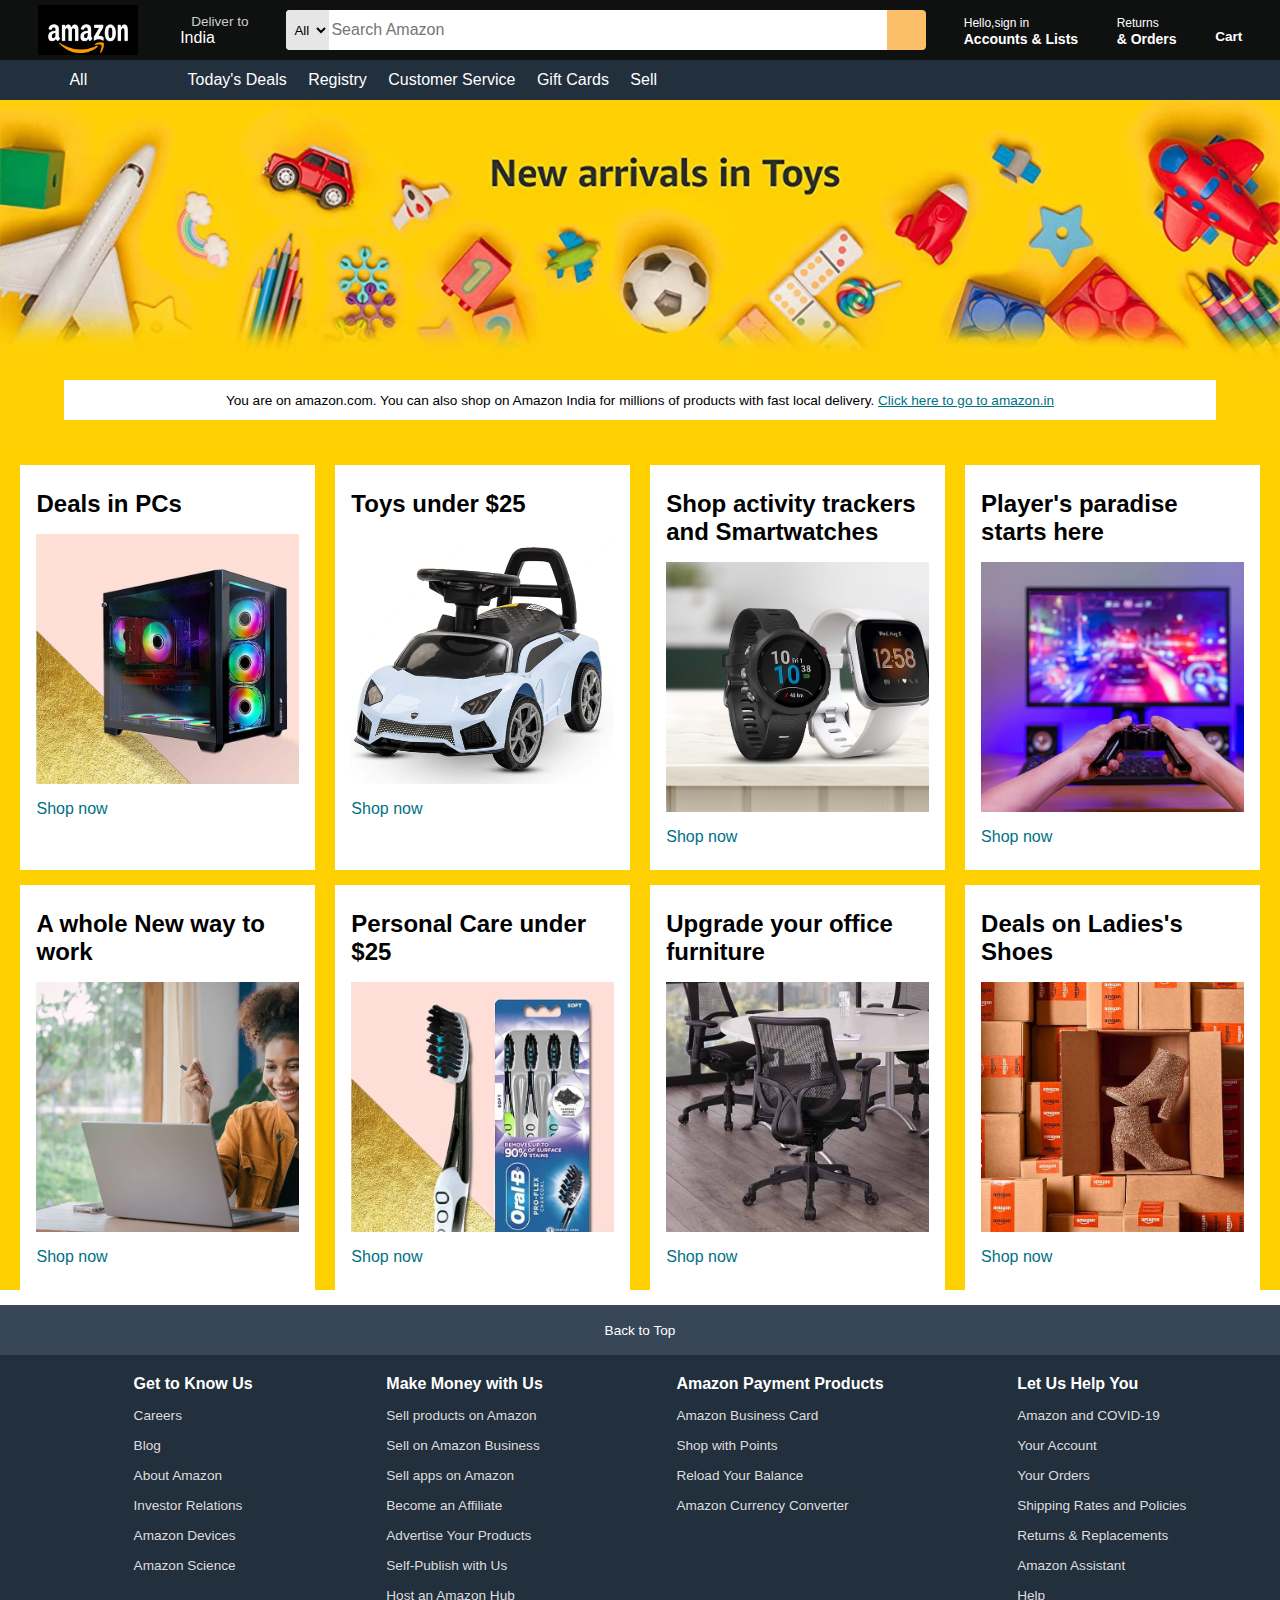
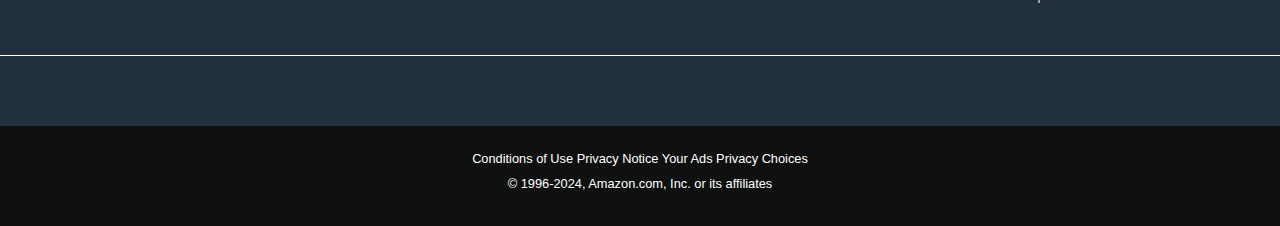
<file: Amazon Clone/index.html>
<!DOCTYPE html>
<html lang="en">
<head>
    <meta charset="UTF-8">
    <meta name="viewport" content="width=device-width, initial-scale=1.0">
    <title>Amazon Clone</title>
    <link rel="stylesheet" href="https://cdnjs.cloudflare.com/ajax/libs/font-awesome/6.5.1/css/all.min.css" integrity="sha512-DTOQO9RWCH3ppGqcWaEA1BIZOC6xxalwEsw9c2QQeAIftl+Vegovlnee1c9QX4TctnWMn13TZye+giMm8e2LwA==" crossorigin="anonymous" referrerpolicy="no-referrer" />
    <link rel="stylesheet" href="style.css">
</head>
<body>
     <header>
        <div class="navbar">
            <div class="nav-logo border">
                <div class="logo"></div>
            </div>

            <div class="nav-address border">
                <p class="add-first">Deliver to</p>
                <div class="add-icon">
                    <i class="fa-solid fa-location-dot"></i>
                    <p class="add-second">India</p>
                </div>
            </div>

            <div class="nav-search">
                <select class="search-select">
                    <option>All</option>
                </select>
                <input placeholder="Search Amazon" class="search-input">
                <div class="search-icon">
                    <i class="fa-solid fa-magnifying-glass"></i>
                </div>
            </div>

            <div class="nav-sign-in border">
                <p><span>Hello,sign in</span></p>
                <p class="nav-second">Accounts & Lists</p>
            </div>

            <div class="nav-orders border">
                <p><span>Returns</span></p>
                <p class="nav-second">& Orders</p>
            </div>

            <div class="nav-cart-icon border">
                <i class="fa-solid fa-cart-shopping"></i>
                Cart
            </div>
        </div>

        <div class="panel">
            <div class="panel-all">
                <i class="fa-solid fa-bars"></i>
                All
            </div>
            <div class="panel-items">
                <a href="#" class="border">Today's Deals </a>
                <a href="#" class="border">Registry</a>
                <a href="#" class="border">Customer Service</a>
                <a href="#" class="border">Gift Cards</a>
                <a href="#" class="border">Sell</a>
            </div>
        </div>
     </header>

     <div class="hero-section">
        <div class="hero-message">
            <p>You are on amazon.com. You can also shop on Amazon India for millions of products with fast local delivery. <a href="https://www.amazon.in/">Click here to go to amazon.in</a></p>
        </div>
     </div>

     <div class="shop-section">
        <div class="boxes">
            <div class="box-content">
                <h2>Deals in PCs</h2>
                <div class="box-img" style="background-image: url('image7.jpg');"></div>
                <p>Shop now</p>
            </div>
        </div>
        <div class="boxes">
            <div class="box-content">
                <h2>Toys under $25</h2>
                <div class="box-img" style="background-image: url('toys.webp');"></div>
                <p>Shop now</p>
            </div>
        </div>
        <div class="boxes">
            <div class="box-content">
                <h2>Shop activity trackers and Smartwatches</h2>
                <div class="box-img" style="background-image: url('image12.jpg');"></div>
                <p>Shop now</p>
            </div>
        </div>
        <div class="boxes"><div class="box-content">
            <h2>Player's paradise starts here</h2>
            <div class="box-img" style="background-image: url('image17.jpg');"></div>
            <p>Shop now</p>
        </div>
    </div>
    <div class="boxes">
        <div class="box-content">
            <h2>A whole New way to work</h2>
            <div class="box-img" style="background-image: url('image18.jpg');"></div>
            <p>Shop now</p>
        </div>
    </div>
    <div class="boxes">
        <div class="box-content">
            <h2>Personal Care under $25</h2>
            <div class="box-img" style="background-image: url('image23.jpg');"></div>
            <p>Shop now</p>
        </div>
    </div>
    <div class="boxes">
        <div class="box-content">
            <h2>Upgrade your office furniture</h2>
            <div class="box-img" style="background-image: url('image24.jpg');"></div>
            <p>Shop now</p>
        </div>
    </div>
    <div class="boxes"><div class="box-content">
        <h2>Deals on Ladies's Shoes</h2>
        <div class="box-img" style="background-image: url('image25.jpg');"></div>
        <p>Shop now</p>
    </div>
  </div>
</div>

    <footer>
        <div class="foot-panel1">
            Back to Top
        </div>

        <div class="foot-panel2">
            <ul>
                <p>Get to Know Us</p>
                <a>Careers</a>
                <a>Blog</a>
                <a>About Amazon</a>
                <a>Investor Relations</a>
                <a>Amazon Devices</a>
                <a>Amazon Science</a>
            </ul>
            <ul>
                <p>Make Money with Us</p>
                <a>Sell products on Amazon</a>
                <a>Sell on Amazon Business</a>
                <a>Sell apps on Amazon</a>
                <a>Become an Affiliate</a>
                <a>Advertise Your Products</a>
                <a>Self-Publish with Us</a>
                <a>Host an Amazon Hub</a>
            </ul>
            <ul>
                <p>Amazon Payment Products</p>
                <a>Amazon Business Card</a>
                <a>Shop with Points</a>
                <a>Reload Your Balance</a>
                <a>Amazon Currency Converter</a>
            </ul>
            <ul>
                <p>Let Us Help You</p>
                <a>Amazon and COVID-19</a>
                <a>Your Account</a>
                <a>Your Orders</a>
                <a>Shipping Rates and Policies</a>
                <a>Returns & Replacements</a>
                <a>Amazon Assistant</a>
                <a>Help</a>
            </ul>
        </div>

        <div class="foot-panel3">
            <div class="logo2">
                <i class="fa-brands fa-amazon"></i>
            </div>
        </div>

        <div class="foot-panel4">
            <div class="pages">
                <a>Conditions of Use</a>
                <a>Privacy Notice</a>
                <a>Your Ads Privacy Choices</a>
            </div>
            <div class="copyright">
                © 1996-2024, Amazon.com, Inc. or its affiliates
            </div>
        </div>

    </footer>
</body>
</html>
</file>
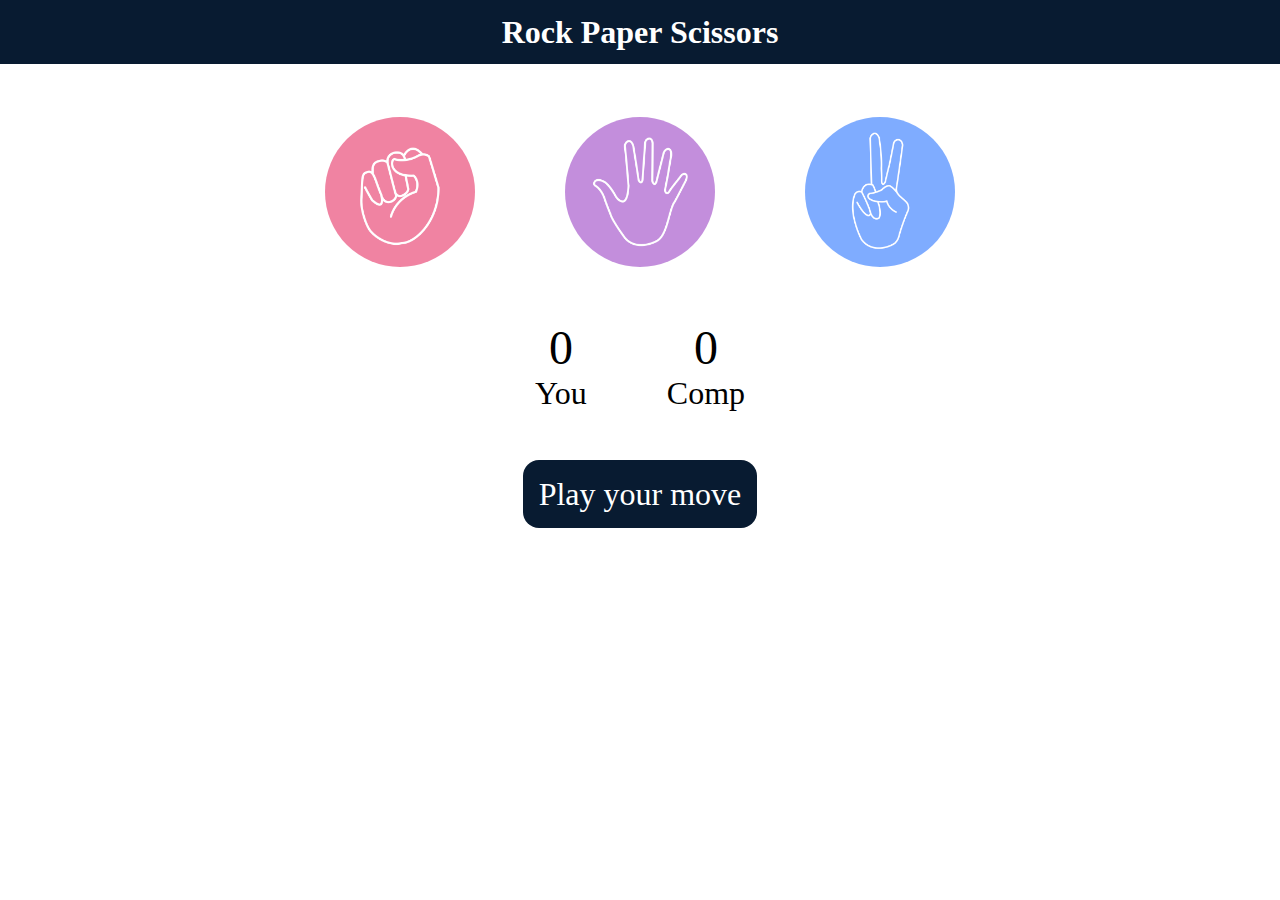
<file: Rock, Paper & Scissors Game/index.html>
<!DOCTYPE html>
<html lang="en">
<head>
    <meta charset="UTF-8">
    <meta name="viewport" content="width=device-width, initial-scale=1.0">
    <title>Rock, Paper & Scissors Game</title>
    <link rel="stylesheet" href="style.css">
</head>
<body>
    <h1>Rock Paper Scissors</h1>
    <div class="choices">
        <div class="choice" id="rock">
            <img src="rock.png">
        </div>
        <div class="choice" id="paper">
            <img src="paper.png">
        </div>
        <div class="choice" id="scissors">
            <img src="scissors.png">
        </div>
    </div>

    <div class="score-board">
        <div class="score">
            <p id="user-score">0</p>
            <p>You</p>
        </div>
        <div class="score">
            <p id="comp-score">0</p>
            <p>Comp</p>
        </div>
    </div>

    <div class="msg-container">
        <p id="msg">Play your move</p>
    </div>

    <script src="script.js"></script>
</body>
</html>
</file>
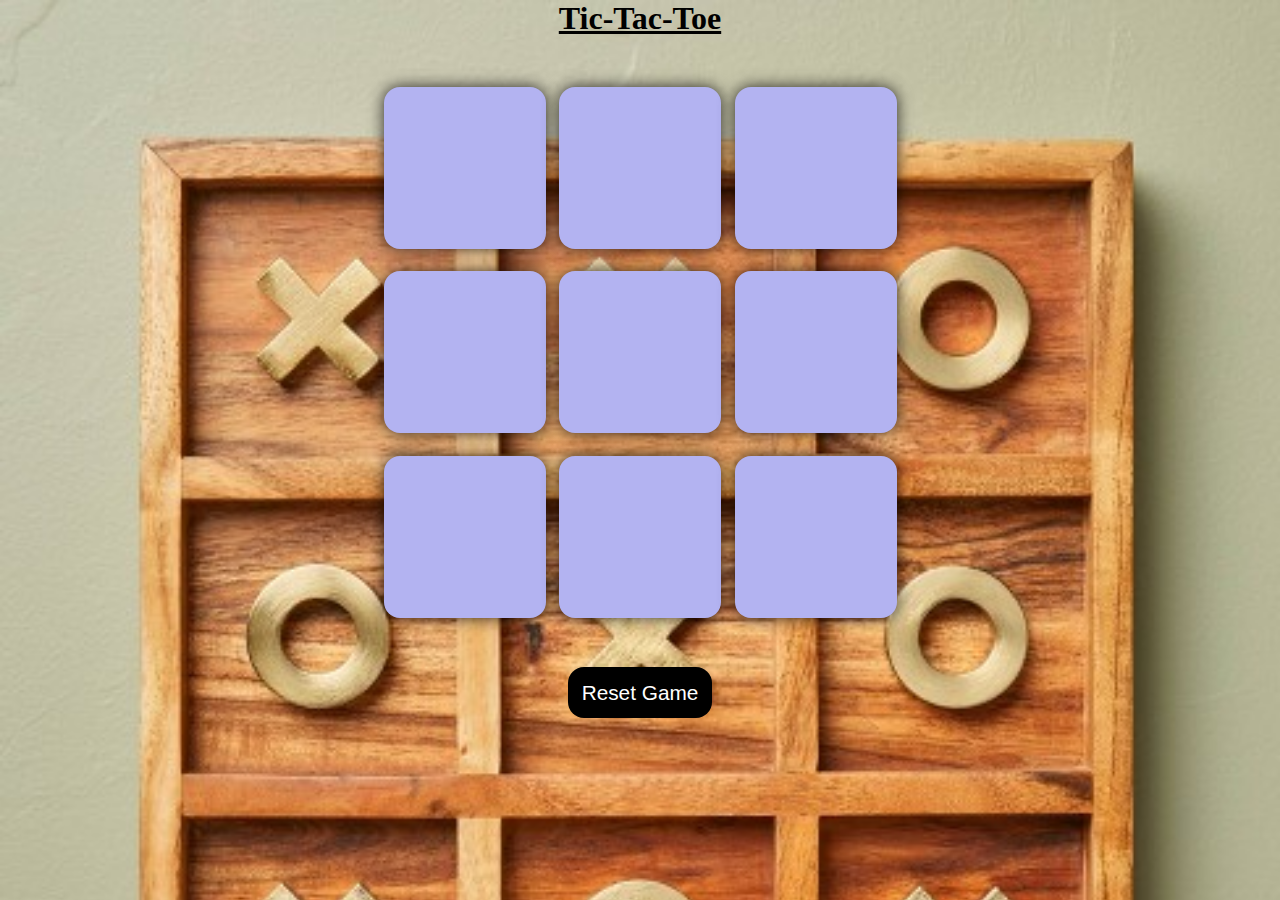
<file: Tic-Tac-Toe Game/index.html>
<!DOCTYPE html>
<html lang="en">
<head>
    <meta charset="UTF-8">
    <meta name="viewport" content="width=device-width, initial-scale=1.0">
    <title>Tic-Tac-Toe Game</title>
    <link rel="stylesheet" href="style.css">
</head>
<body>
    <div class="msg-container hide">
        <p id="msg">Winner</p>
        <button id="new-btn">New Game</button>
    </div>
    <main>
        <h1><u>Tic-Tac-Toe</u></h1>
        <div class="container">
             <div class="game">
                <button class="box"></button>
                <button class="box"></button>
                <button class="box"></button>
                <button class="box"></button>
                <button class="box"></button>
                <button class="box"></button>
                <button class="box"></button>
                <button class="box"></button>
                <button class="box"></button>  
            </div>
        </div>
        <button id="reset-btn">Reset Game</button>
    </main>
    <script src="script.js"></script>
</body>
</html>
</file>
<file: Amazon Clone/style.css>
*{
    margin: 0;
    font-family: Arial;
    border: border-box;
}

.navbar{
    height: 60px;
    background-color: #0F1111;
    color: white;
    display: flex;
    align-items: center;
    justify-content: space-evenly;
}

.nav-logo{
    height: 50px;
    width: 100px;
}

.logo{
    background-image: url(logo.webp);
    background-size: cover;
    height: 50px;
    width: 100%;
}

.border{
    border: 1.5px solid transparent;
}

.border:hover {
    border: 1.5px solid white;
}


/* Box 2 */
.add-first {
    color: #CCCCCC;
    font-size: 0.85rem;
    margin-left: 15px;
}

.add-second {
    font-size: 1rem;
    margin-left: 4px;
}

.add-icon{
    display: flex;
    align-items: center;
}


/* Box3 */

.nav-search{
    display: flex;
    justify-content: space-evenly;
    background-color: #fdbe6a;
    width: 640px;
    height: 40px;
    border-radius: 4px;
}

.search-select{
    background-color: #E6E6E6;
    width: 50px;
    text-align: center;
    border-top-left-radius: 4px;
    border-bottom-left-radius: 4px;
    border: none;
}

.search-input{
    width: 100%;
    font-size: 1rem;
    border: none;
}

.search-icon{
    width: 45px;
    height: 40px;
    display: flex;
    align-items: center;
    justify-content: center;
    font-size: 1.2rem;
    color: #0F1111;
}

.nav-search:hover{
    border: 2px solid orange;
}


/* Box4 */
span{
    font-size: 12px;
}

.nav-second{
    font-size: 14px;
    font-weight: 700;
}


/* Box6 */
.nav-cart-icon i {
    font-size: 2rem;
}

.nav-cart-icon {
    font-size: 0.85rem;
    font-weight: 700;
}


/* Panel Part */

.panel {
    height: 40px;
    background-color: #222f3d;
    display: flex;
    color: white;
    align-items: center;
    justify-content: space-evenly;
   
}

.panel-items a {
    color: white;
    text-decoration: none;
    margin-left: 15px;
}

.panel-items {
    width: 80%;
}

.panel-all i {
    font-weight: 700;
    margin-left: -15px;
}


/** Hero-section **/
.hero-section {
    height: 350px;
    background-image: url(image1.jpg);
    background-size: cover;
    display: flex;
    justify-content: center;
    align-items: flex-end;
}

.hero-message {
    background-color: white;
    color: black;
    height: 40px;
    display: flex;
    align-items: center;
    justify-content: center;
    font-size: 0.85rem;
    width: 90%;
    margin-bottom: 30px;
}

.hero-message a {
    color: #007185;
}

/** Shop-Section **/


.shop-section {
    display: flex;
    flex-wrap: wrap;
    justify-content: space-evenly;
    background-color: rgba(255,208,0);

}

.boxes{
    height: 380px;
    /* border: 2px solid black; */
    width: 23%;
    background-color: white;
    padding: 20px 0px 5px;
    margin-top: 15px;
}

.box-img {
    height: 250px;
    background-size: cover;
    margin-top: 1rem;
    margin-bottom: 1rem;
}

.box-content {
    margin-left: 1rem;
    margin-right: 1rem;
    margin-top: 5px;
    margin-bottom: 5px;
}

.box-content p {
    color: #007185;
}


/** Footer **/

footer {
    margin-top: 15px;
}
.foot-panel1 {
    background-color: #374758;
    color: white;
    height: 50px;
    display: flex;
    justify-content: center;
    align-items: center;
    font-size: 0.85rem;
}

.foot-panel2 {
    background-color: #222f3d;
    color: white;
    height: 300px;
    display: flex;
    justify-content: space-evenly;
}

ul {
    margin-top: 20px;
}

ul p {
    font-weight: 700;
}

ul a {
    display: block;
    font-size: 0.85rem;
    margin-top: 15px;
    color: #dddddd;
}

.foot-panel3 {
    background-color: #222f3d;
    color: white;
    border-top: 0.5px solid white;
    height: 70px;
    display: flex;
    justify-content: center;
    align-items: center;
}

.logo2 {
    height: 50px;
    font-size: 3rem
}

.foot-panel4 {
    background-color: #0F1111;
    color: white;
    height: 100px;
    font-size: 0.8rem;
    text-align: center;
}

.pages {
    padding-top: 25px;
}

.copyright {
    padding-top: 10px;
}
</file>
<file: Rock, Paper & Scissors Game/style.css>
* {
    margin: 0;
    padding: 0;
    text-align: center;
}

h1 {
    background-color: #081b31;
    color: #fff;
    height: 4rem;
    line-height: 4rem;
}

.choice {
    height: 160px;
    width: 160px;
    text-align: center;
    border-radius: 50%;
    display: flex;
    justify-content: center;
    align-items: center;
}

.choice:hover {
   cursor: pointer;
   background-color:#081b31;
}

img {
    height: 150px;
    width: 150px;
    object-fit: cover;
    border-radius: 50%;
}

.choices {
    display: flex;
    justify-content: center;
    align-items: center;
    gap: 5rem;
    margin-top: 3rem;
}

.score-board {
    display: flex;
    justify-content: center;
    align-items: center;
    font-size: 2rem;
    margin-top: 3rem;
    gap: 5rem;
}

#user-score, #comp-score {
    font-size: 3rem;
}

.msg-container {
    margin-top: 4rem;
}

#msg {
    background-color: #081b31;
    color: #fff;
    font-size: 2rem;
    display: inline;
    padding: 1rem;
    border-radius: 1rem;
}
</file>
<file: Tic-Tac-Toe Game/style.css>
* {
    margin: 0;
    padding: 0;
}

body {
    background-image: url(bg.jpg);
    background-size: cover;
    text-align: center;
}

.container {
    height: 70vh;
    display: flex;
    justify-content: center;
    align-items: center;
    gap: 1.5vmin;
}

.game {
   height: 60vmin;
   width: 60vmin;
   display: flex;
   flex-wrap: wrap;
   justify-content: center;
   align-items: center;
   gap: 1.5vmin;
}

.box {
    height: 18vmin;
    width: 18vmin;
    border-radius: 1rem;
    border: none;
    box-shadow: 0 0 1rem rgba(0,0,0,0.8);
    font-size: 8vmin;
    color:#fff;
    background-color: #B3B3F1;
}

#reset-btn {
    padding: 0.85rem;
    font-size: 1.30rem;
    background-color: black;
    color: white;
    border-radius: 1rem;
    border: none;
}

#new-btn {
    padding: 0.85rem;
    font-size: 1.30rem;
    background-color: black;
    color: white;
    border-radius: 1rem;
    border: none;
}

#msg {
    color:#FEEFE5;
    font-size: 5vmin;
}

.msg-container {
    height: 100vmin;
    display: flex;
    justify-content: center;
    align-items: center;
    flex-direction: column;
    gap: 4rem;
}

.hide {
    display: none;
}
</file>
